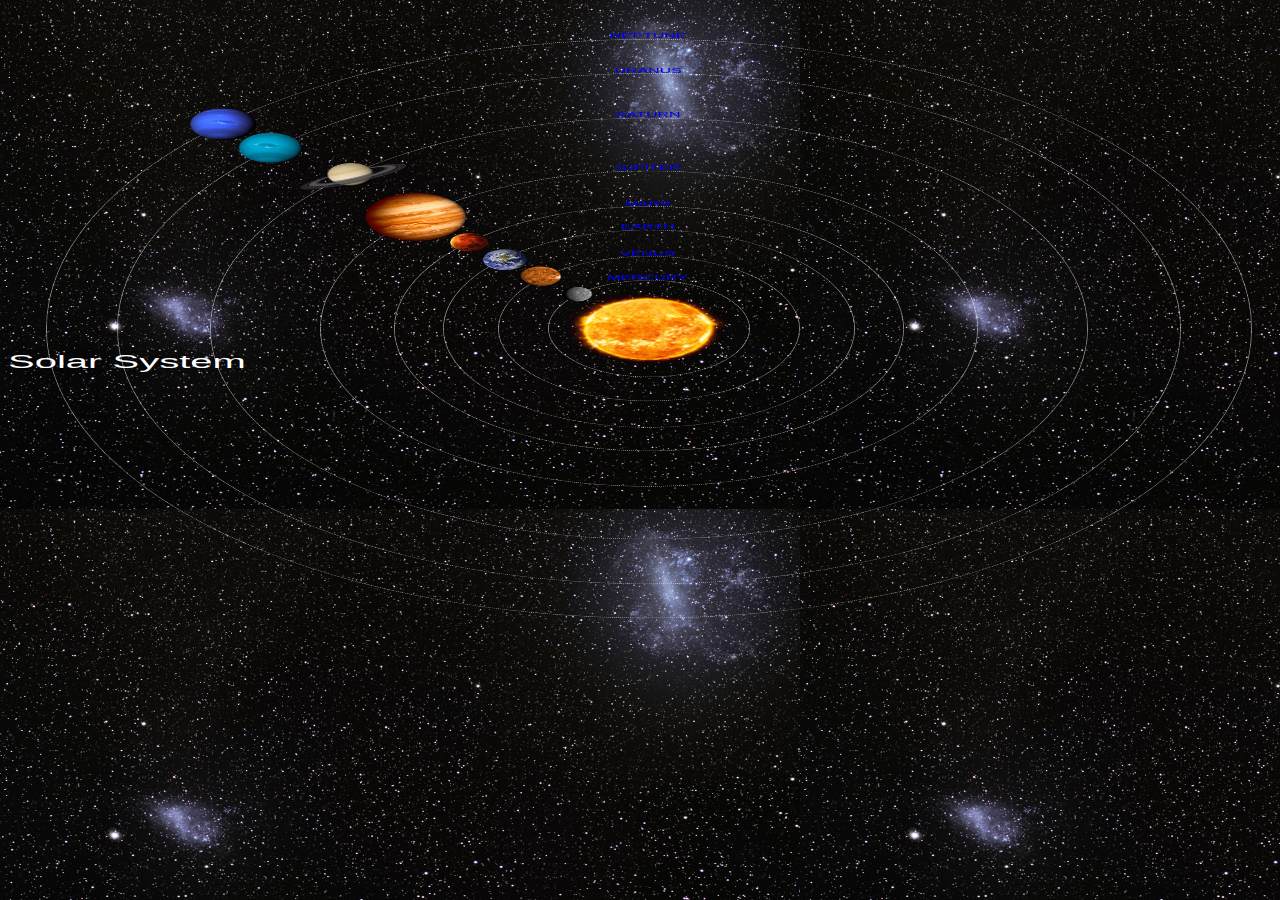
<file: index.html>
<!DOCTYPE HTML>
<html>
    <head>
        <title>Solar System</title>
        <link rel="stylesheet" href="style.css"/>
    </head>
    
    <body>
        <div id="container">
            <h1>Solar System</h1>
            <a href="sun.html"><img src="images/sun.png" id="sun"/></a>
               
            <div id="neptune-orbit">
                <a href="neptune.html"><img src="images/neptune.png" id="neptune"/></a>
            </div>
            <div id="neptune-label" class="label-box">
                <a href="neptune.html">NEPTUNE</a>
            </div>
            
            <div id="uranus-orbit">
                <a href="uranus.html"><img src="images/uranus.png" id="uranus"/></a>
            </div>
            <div id="uranus-label" class="label-box">
                <a href="uranus.html">URANUS</a>
            </div>
            
            <div id="saturn-orbit">
                <a href="saturn.html"><img src="images/saturn.png" id="saturn"/></a>
            </div>
            <div id="saturn-label" class="label-box">
                <a href="saturn.html">SATURN</a>
            </div>
            
            <div id="jupiter-orbit">
                <a href="jupiter.html"><img src="images/jupiter.png" id="jupiter"/></a>
            </div>
            <div id="jupiter-label" class="label-box">
                <a href="jupiter.html">JUPITER</a>
            </div>
            
            <div id="mars-orbit">
                <a href="mars.html"><img src="images/mars.png" id="mars"/></a>
            </div>
            <div id="mars-label" class="label-box">
                <a href="mars.html">MARS</a>
            </div>
            
            <div id="earth-orbit">
                <a href="earth.html"><img src="images/earth.png" id="earth"/></a>
            </div>
            <div id="earth-label" class="label-box">
                <a href="earth.html">EARTH</a>
            </div>
            
            <div id="venus-orbit">
                <a href="venus.html"><img src="images/venus.png" id="venus"/></a>
            </div>
            <div id="venus-label" class="label-box">
                <a href="venus.html">VENUS</a>
            </div>
            
            <div id="mercury-orbit">
                <a href="mercury.html"><img src="images/mercury.png" id="mercury"/></a>
            </div>
            <div id="mercury-label" class="label-box">
                <a href="mercury.html">MERCURY</a>
            </div>
            
        </div>
    </body>

</html>
</file>
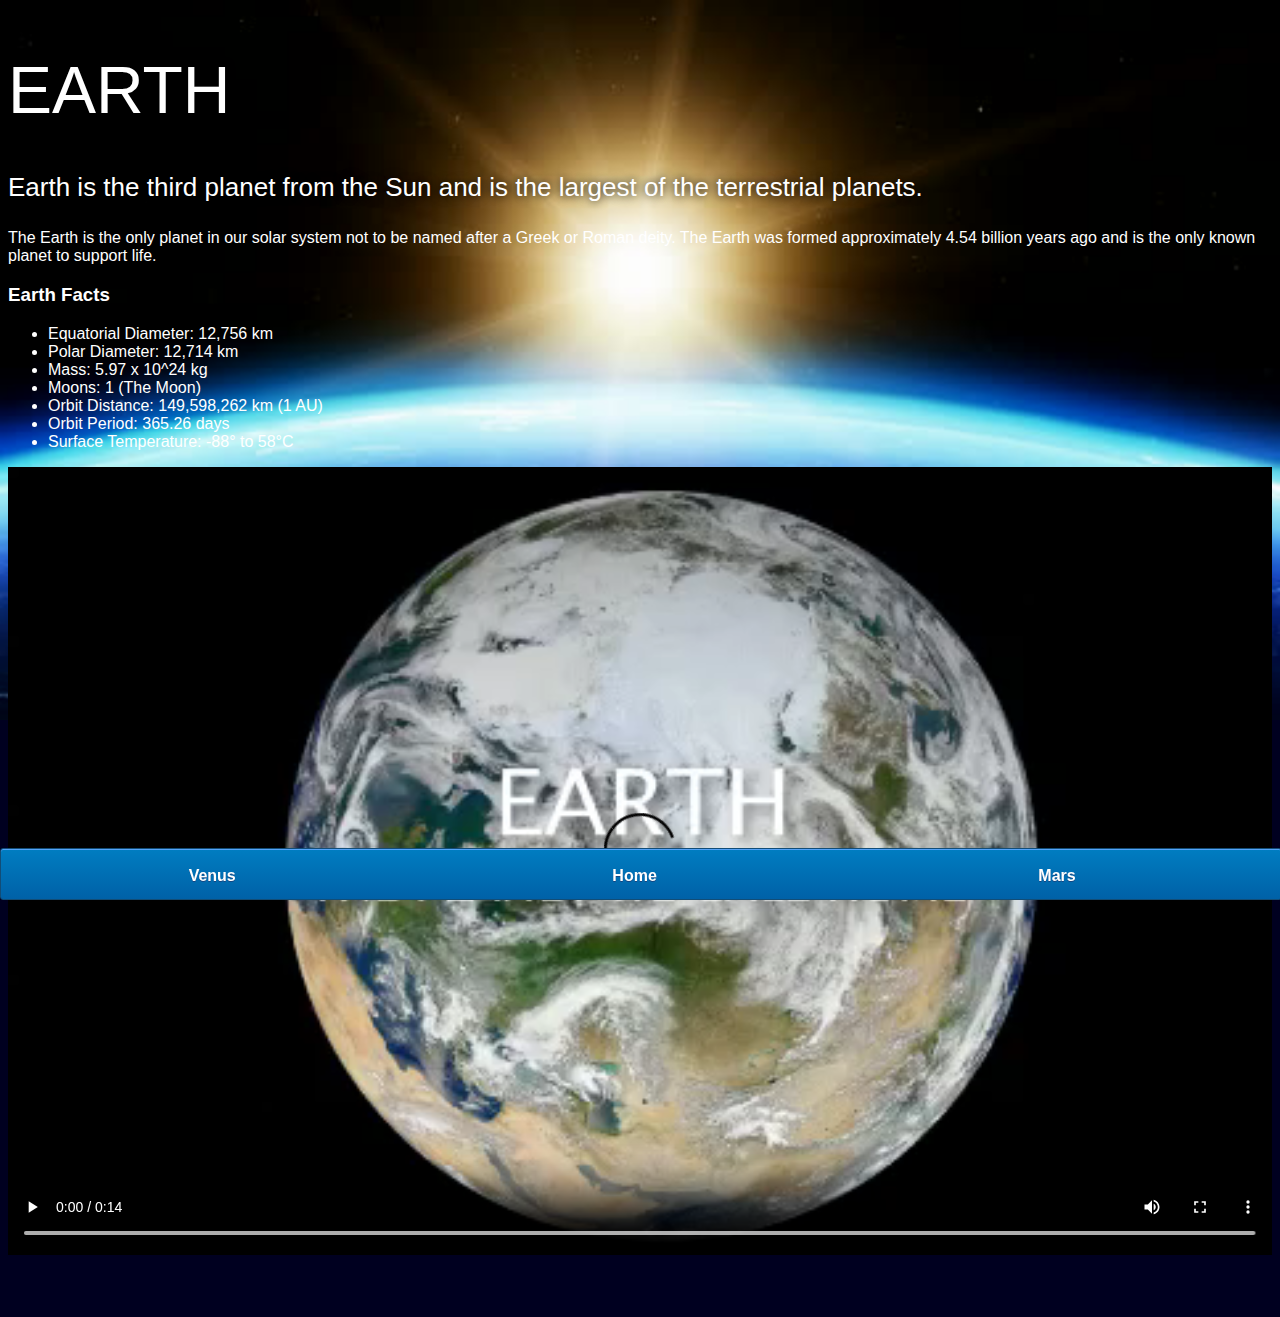
<file: earth.html>
<!DOCTYPE HTML>
<html>
    <head>
        <title>Solar System | Earth</title>
        <link rel="stylesheet" href="style-pages.css"/>
    </head>
    
    <body>
        <div id="main">
            <div id="content">
                <h1>Earth</h1>
                <p class="intro">
                    Earth is the third planet from the Sun and is the largest of the terrestrial planets. 
                </p>             

                <p>
                    The Earth is the only planet in our solar system not to be named after a Greek or Roman deity. The Earth was formed approximately 4.54 billion years ago and is the only known planet to support life.
                </p>

                <h3>Earth Facts</h3>
                <ul>
                    <li>Equatorial Diameter:	12,756 km</li>
                    <li>Polar Diameter:	12,714 km</li>
                    <li>Mass:	5.97 x 10^24 kg</li>
                    <li>Moons:	1 (The Moon)</li>
                    <li>Orbit Distance:	149,598,262 km (1 AU)</li>
                    <li>Orbit Period:	365.26 days</li>
                    <li>Surface Temperature:	-88&deg; to 58&deg;C</li>
                </ul>
                <video id="video" controls>
                    <source src="videos/earth-video.mp4" type="video/mp4">
                </video>
                
            </div>
            
            <div id="tabs-bottom">
                <a href="venus.html">Venus</a>
                <a href="index.html">Home</a>
                <a href="mars.html">Mars</a>
            </div>
        </div>    
           
    </body>

</html>
</file>
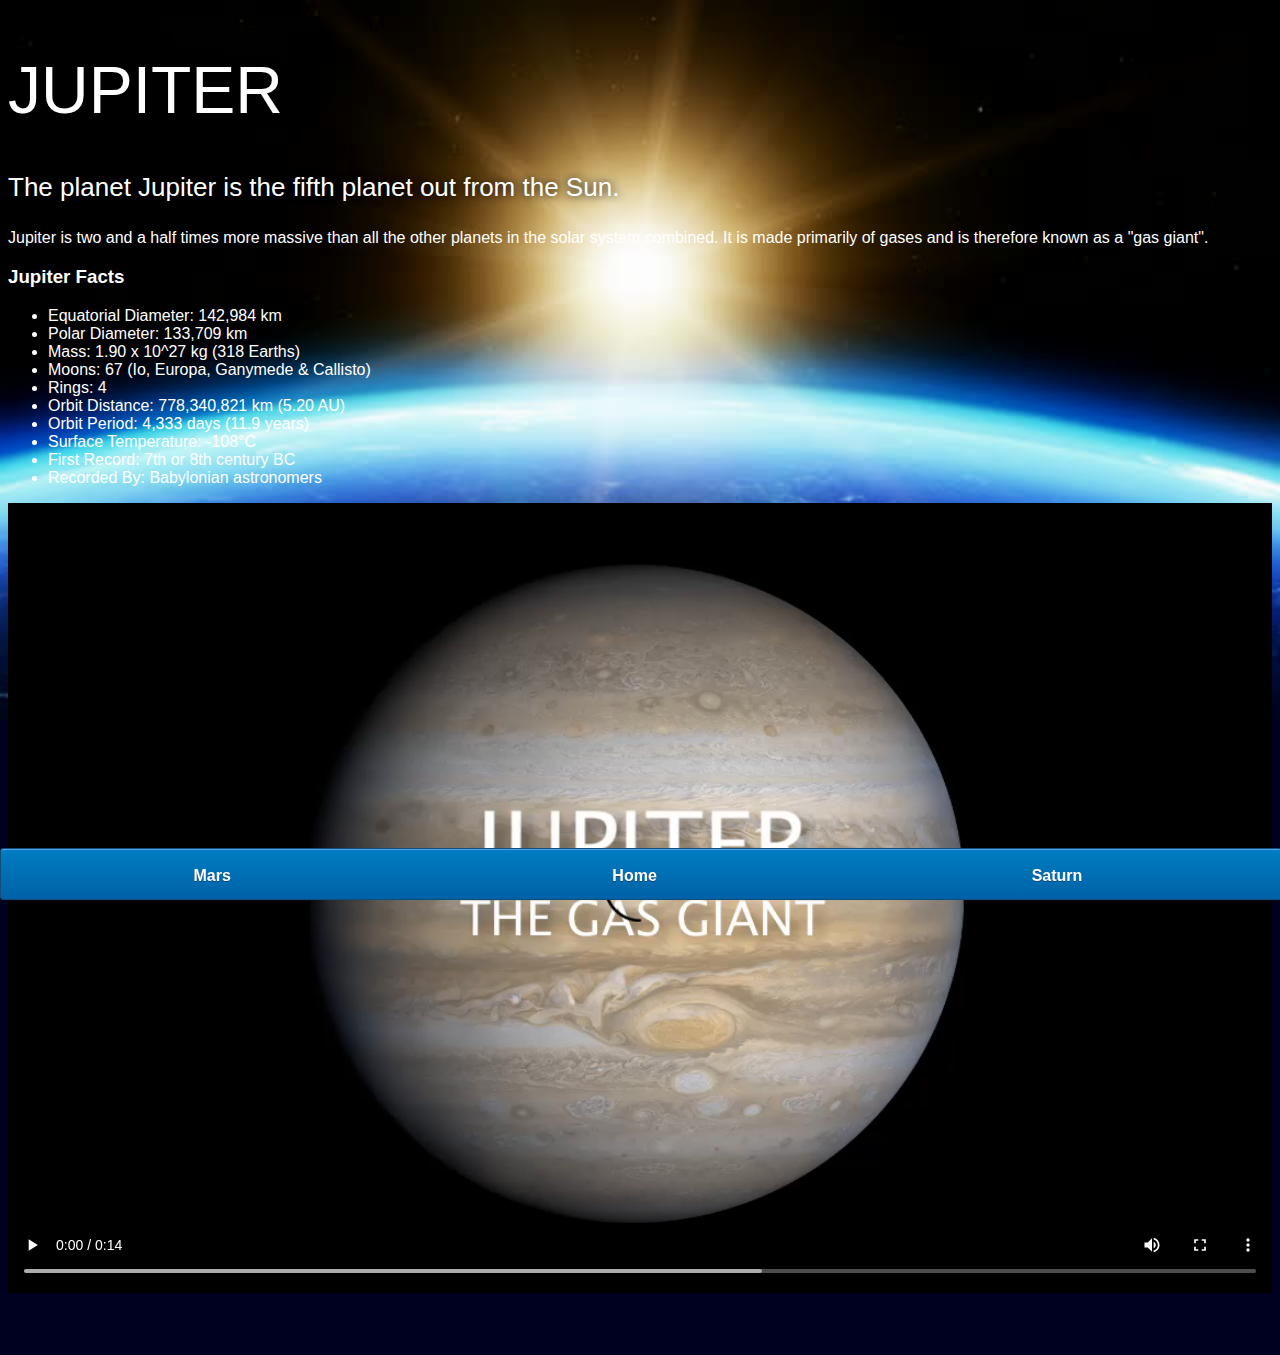
<file: jupiter.html>
<!DOCTYPE HTML>
<html>
    <head>
        <title>Solar System | Jupiter</title>
        <link rel="stylesheet" href="style-pages.css"/>
    </head>
    
    <body>
        <div id="main">
            <div id="content">
                <h1>Jupiter</h1>
                <p class="intro">
                    The planet Jupiter is the fifth planet out from the Sun.
                </p>             

                <p>
                    Jupiter is two and a half times more massive than all the other planets in the solar system combined. It is made primarily of gases and is therefore known as a "gas giant".
                </p>

                <h3>Jupiter Facts</h3>
                <ul>
                    <li>Equatorial Diameter:	142,984 km</li>
                    <li>Polar Diameter:	133,709 km</li>
                    <li>Mass:	1.90 x 10^27 kg (318 Earths)</li>
                    <li>Moons:	67 (Io, Europa, Ganymede & Callisto)</li>
                    <li>Rings:	4</li>
                    <li>Orbit Distance:	778,340,821 km (5.20 AU)</li>
                    <li>Orbit Period:	4,333 days (11.9 years)</li>
                    <li>Surface Temperature:	-108&deg;C</li>
                    <li>First Record:	7th or 8th century BC</li>
                    <li>Recorded By:	Babylonian astronomers</li>
                </ul>
                <video id="video" controls>
                    <source src="videos/jupiter-video.mp4" type="video/mp4">
                </video>
                
            </div>
            
            <div id="tabs-bottom">
                <a href="mars.html">Mars</a>
                <a href="index.html">Home</a>
                <a href="saturn.html">Saturn</a>
            </div>
        </div>    
           
    </body>

</html>
</file>
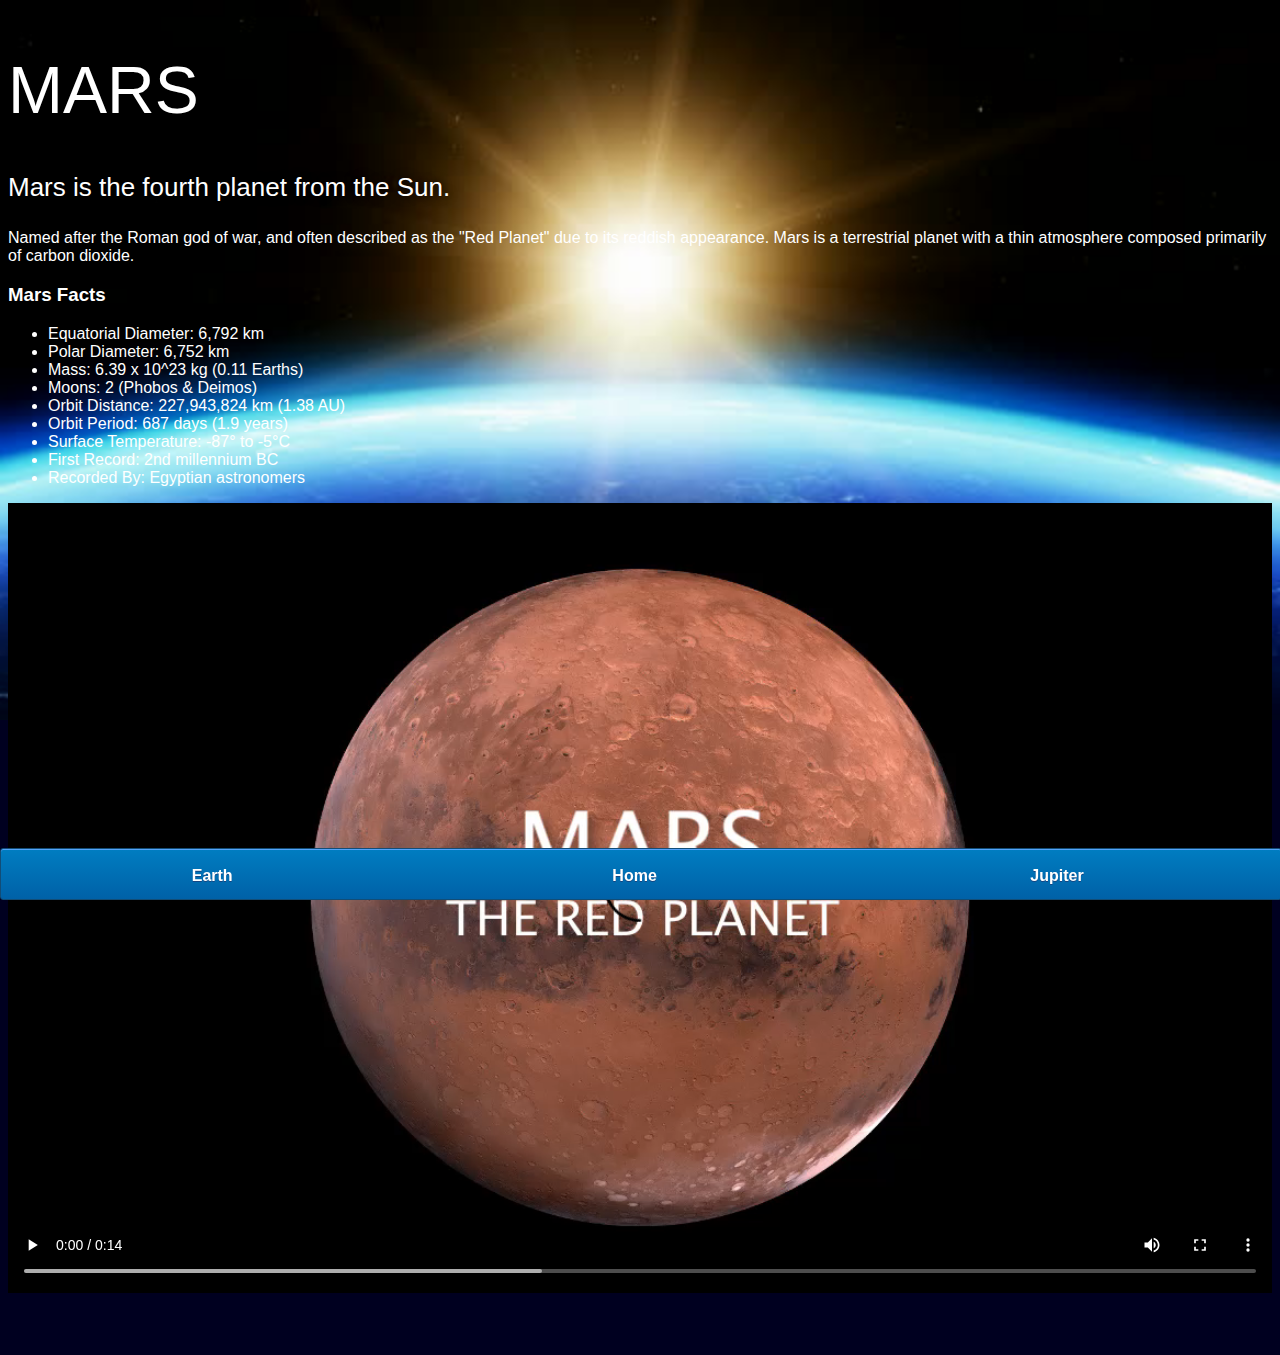
<file: mars.html>
<!DOCTYPE HTML>
<html>
    <head>
        <title>Solar System | Mars</title>
        <link rel="stylesheet" href="style-pages.css"/>
    </head>
    
    <body>
        <div id="main">
            <div id="content">
                <h1>Mars</h1>
                <p class="intro">
                    Mars is the fourth planet from the Sun.  
                </p>             

                <p>
                    Named after the Roman god of war, and often described as the "Red Planet" due to its reddish appearance. Mars is a terrestrial planet with a thin atmosphere composed primarily of carbon dioxide.
                </p>

                <h3>Mars Facts</h3>
                <ul>
                    <li>Equatorial Diameter:	6,792 km</li>
                    <li>Polar Diameter:	6,752 km</li>
                    <li>Mass:	6.39 x 10^23 kg (0.11 Earths)</li>
                    <li>Moons:	2 (Phobos & Deimos)</li>
                    <li>Orbit Distance:	227,943,824 km (1.38 AU)</li>
                    <li>Orbit Period:	687 days (1.9 years)</li>
                    <li>Surface Temperature:	-87&deg; to -5&deg;C</li>
                    <li>First Record:	2nd millennium BC</li>
                    <li>Recorded By:	Egyptian astronomers</li>
                </ul>
                <video id="video" controls>
                    <source src="videos/mars-video.mp4" type="video/mp4">
                </video>
            </div>
            
            <div id="tabs-bottom">
                <a href="earth.html">Earth</a>
                <a href="index.html">Home</a>
                <a href="jupiter.html">Jupiter</a>
            </div>
        </div>    
           
    </body>

</html>
</file>
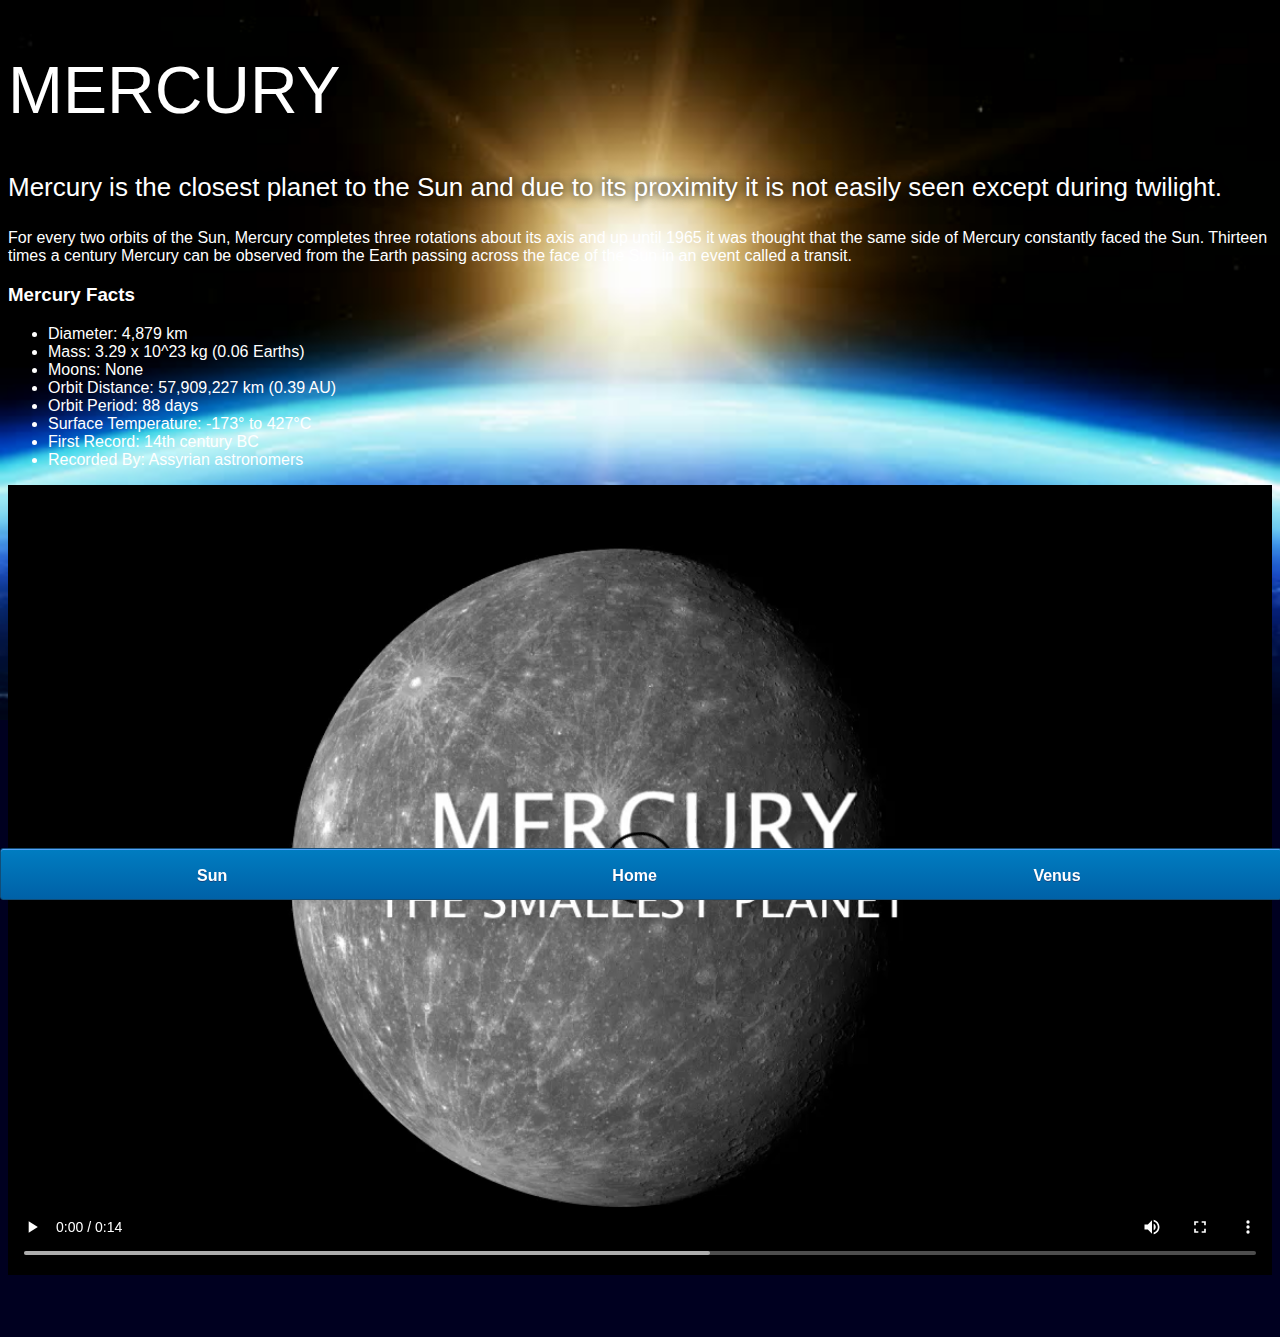
<file: mercury.html>
<!DOCTYPE HTML>
<html>
    <head>
        <title>Solar System | Mercury</title>
        <link rel="stylesheet" href="style-pages.css"/>
    </head>
    
    <body>
        <div id="main">
            <div id="content">
                <h1>Mercury</h1>
                <p class="intro">
                    Mercury is the closest planet to the Sun and due to its proximity it is not easily seen except during twilight. 
                </p>             

                <p>
                    For every two orbits of the Sun, Mercury completes three rotations about its axis and up until 1965 it was thought that the same side of Mercury constantly faced the Sun. Thirteen times a century Mercury can be observed from the Earth passing across the face of the Sun in an event called a transit.
                </p>

                <h3>Mercury Facts</h3>
                <ul>
                    <li>Diameter:	4,879 km</li>
                    <li>Mass:	3.29 x 10^23 kg (0.06 Earths)</li>
                    <li>Moons:	None</li>
                    <li>Orbit Distance:	57,909,227 km (0.39 AU)</li>
                    <li>Orbit Period:	88 days</li>
                    <li>Surface Temperature:	-173&deg; to 427&deg;C</li>
                    <li>First Record:	14th century BC</li>
                    <li>Recorded By:	Assyrian astronomers</li>
                </ul>
                <video id="video" controls>
                    <source src="videos/mercury-video.mp4" type="video/mp4">
                </video>

            </div>
            
            <div id="tabs-bottom">
                <a href="sun.html">Sun</a>
                <a href="index.html">Home</a>
                <a href="venus.html">Venus</a>
            </div>
        </div>    
           
    </body>

</html>
</file>
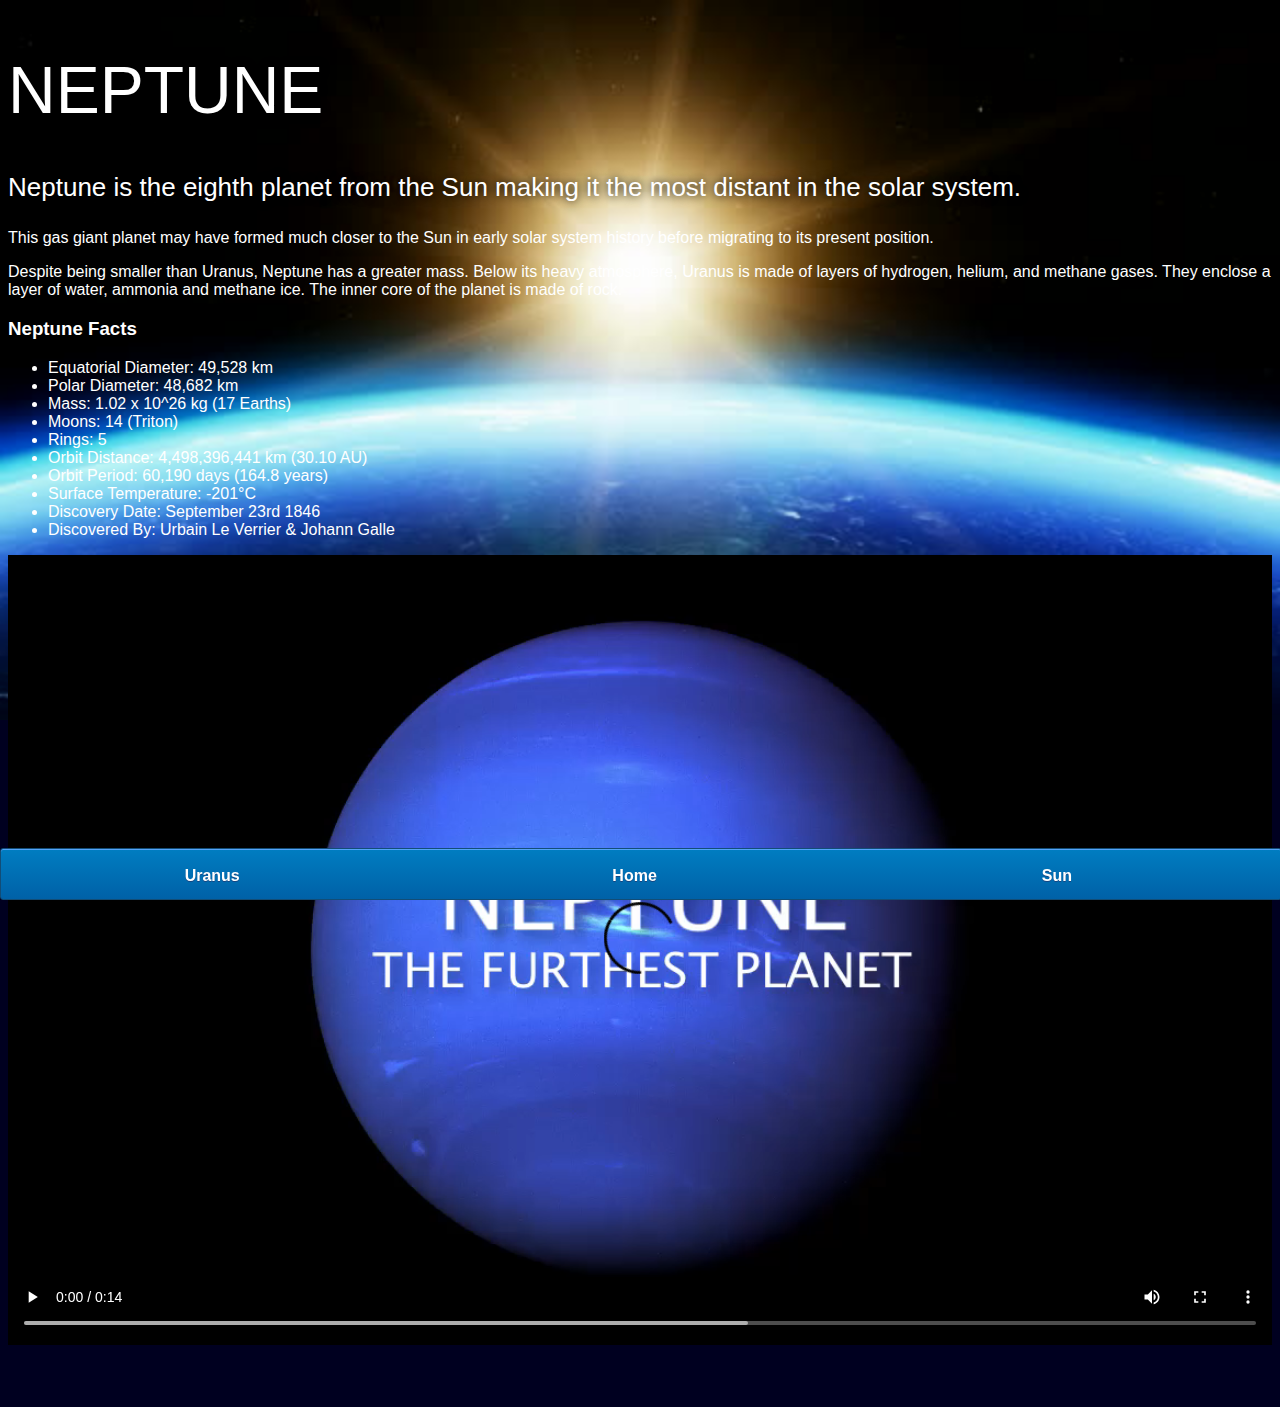
<file: neptune.html>
<!DOCTYPE HTML>
<html>
    <head>
        <title>Solar System | Sun</title>
        <link rel="stylesheet" href="style-pages.css"/>
    </head>
    
    <body>
        <div id="main">
            <div id="content">
                <h1>Neptune</h1>
                <p class="intro">
                    Neptune is the eighth planet from the Sun making it the most distant in the solar system. 
                </p>             
                <p>
                    This gas giant planet may have formed much closer to the Sun in early solar system history before migrating to its present position.</p>

                <p>Despite being smaller than Uranus, Neptune has a greater mass. Below its heavy atmosphere, Uranus is made of layers of hydrogen, helium, and methane gases. They enclose a layer of water, ammonia and methane ice. The inner core of the planet is made of rock.</p>

                <h3>Neptune Facts</h3>
                <ul>
                    <li>Equatorial Diameter:	49,528 km</li>
                    <li>Polar Diameter:	48,682 km</li>
                    <li>Mass:	1.02 x 10^26 kg (17 Earths)</li>
                    <li>Moons:	14 (Triton)</li>
                    <li>Rings:	5</li>
                    <li>Orbit Distance:	4,498,396,441 km (30.10 AU)</li>
                    <li>Orbit Period:	60,190 days (164.8 years)</li>
                    <li>Surface Temperature:	-201&deg;C</li>
                    <li>Discovery Date:	September 23rd 1846</li>
                    <li>Discovered By:	Urbain Le Verrier & Johann Galle</li>
                </ul>

                <video id="video" controls>
                    <source src="videos/neptune-video.mp4" type="video/mp4">
                </video>
                
            </div>
            
            <div id="tabs-bottom">
                <a href="uranus.html">Uranus</a>
                <a href="index.html">Home</a>
                <a href="sun.html">Sun</a>
            </div>
               
        </div>    
           
    </body>

</html>
</file>
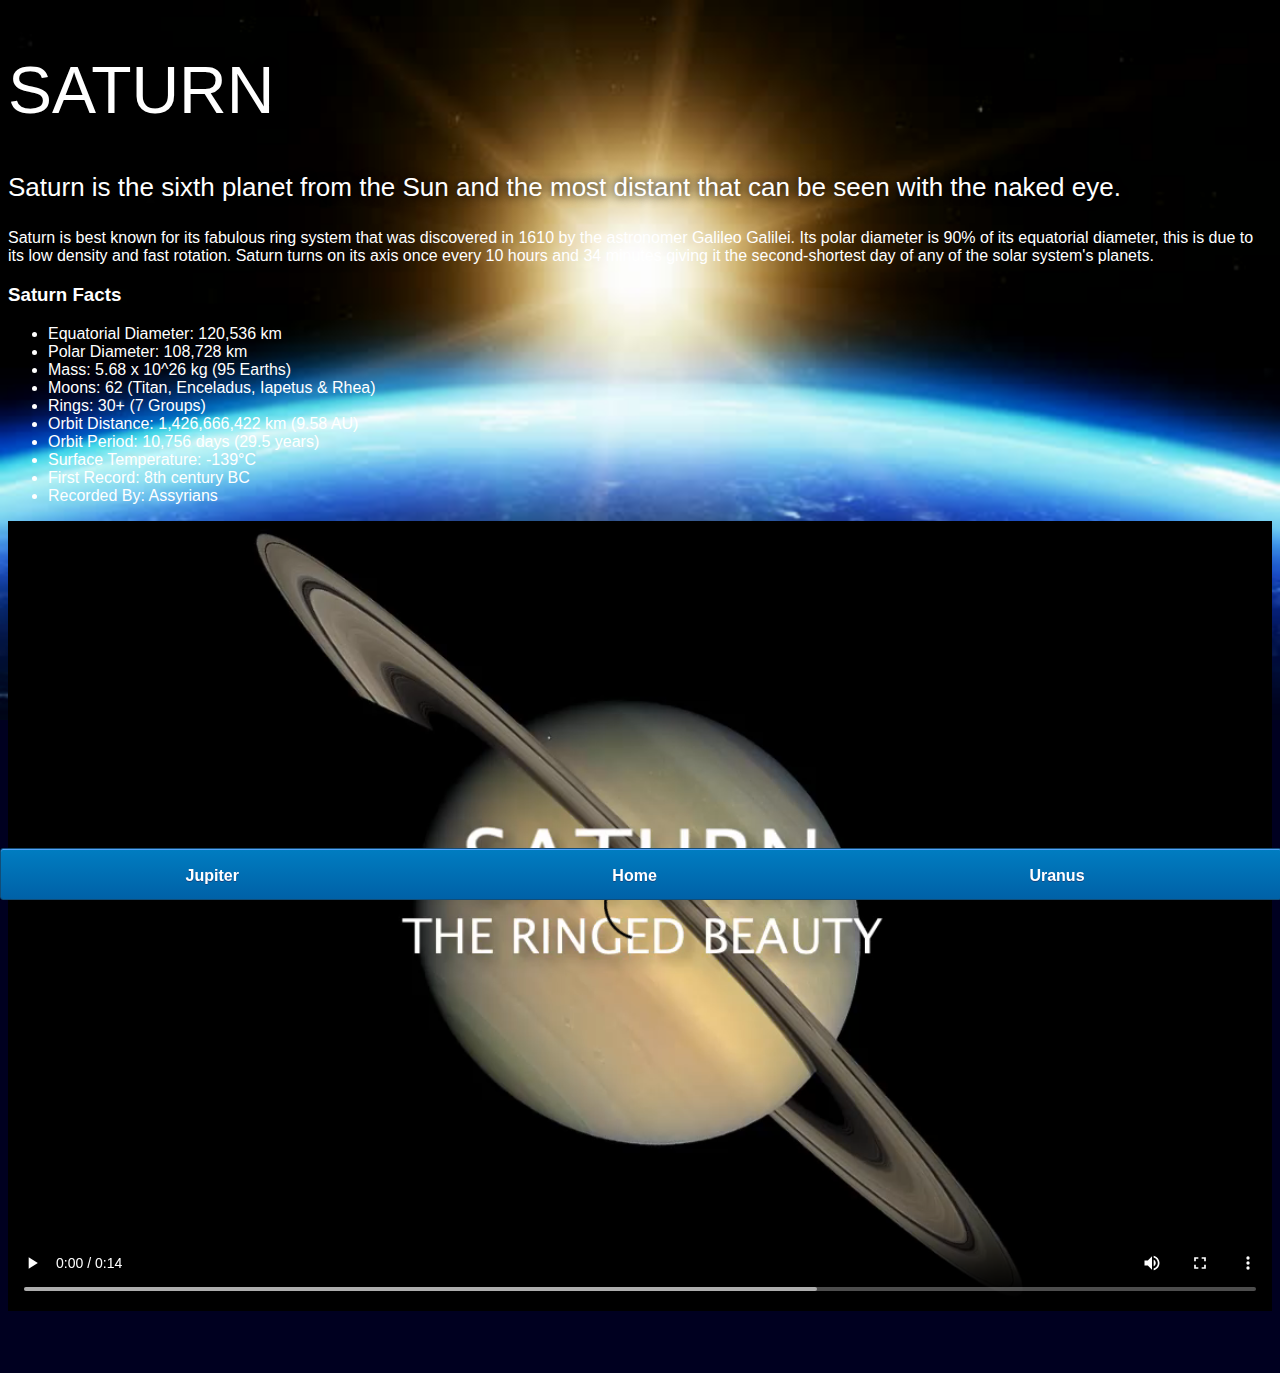
<file: saturn.html>
<!DOCTYPE HTML>
<html>
    <head>
        <title>Solar System | Saturn</title>
        <link rel="stylesheet" href="style-pages.css"/>
    </head>
    
    <body>
        <div id="main">
            <div id="content">
                <h1>Saturn</h1>
                <p class="intro">
                    Saturn is the sixth planet from the Sun and the most distant that can be seen with the naked eye.
                </p>             

                <p>
                    Saturn is best known for its fabulous ring system that was discovered in 1610 by the astronomer Galileo Galilei. Its polar diameter is 90% of its equatorial diameter, this is due to its low density and fast rotation. Saturn turns on its axis once every 10 hours and 34 minutes giving it the second-shortest day of any of the solar system's planets.
                </p>

                <h3>Saturn Facts</h3>
                <ul>
                    <li>Equatorial Diameter:	120,536 km</li>
                    <li>Polar Diameter:	108,728 km</li>
                    <li>Mass:	5.68 x 10^26 kg (95 Earths)</li>
                    <li>Moons:	62 (Titan, Enceladus, Iapetus & Rhea)</li>
                    <li>Rings:	30+ (7 Groups)</li>
                    <li>Orbit Distance:	1,426,666,422 km (9.58 AU)</li>
                    <li>Orbit Period:	10,756 days (29.5 years)</li>
                    <li>Surface Temperature:	-139&deg;C</li>
                    <li>First Record:	8th century BC</li>
                    <li>Recorded By:	Assyrians</li>
                </ul>
                <video id="video" controls>
                    <source src="videos/saturn-video.mp4" type="video/mp4">
                </video>
                
            </div>
            
            <div id="tabs-bottom">
                <a href="jupiter.html">Jupiter</a>
                <a href="index.html">Home</a>
                <a href="uranus.html">Uranus</a>
            </div>
        </div>    
           
    </body>

</html>
</file>
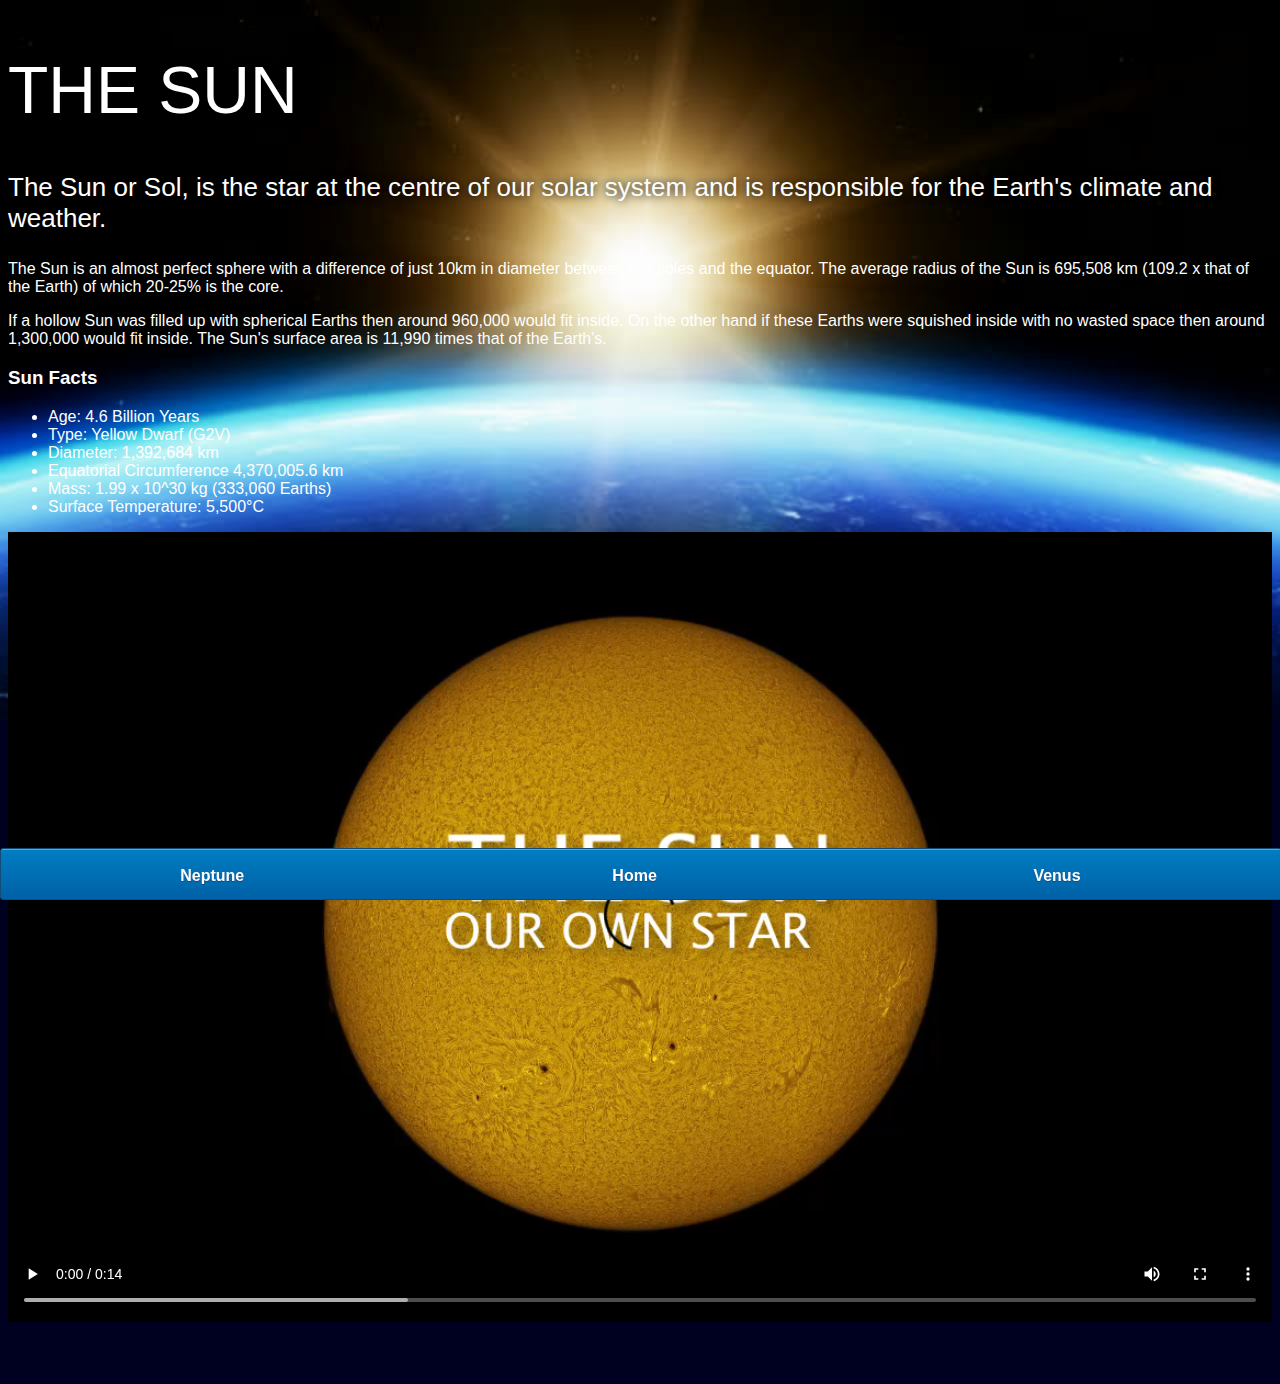
<file: sun.html>
<!DOCTYPE HTML>
<html>
    <head>
        <title>Solar System | Sun</title>
        <link rel="stylesheet" href="style-pages.css"/>
    </head>
    
    <body>
        <div id="main">
            <div id="content">
                <h1>The Sun</h1>
                <p class="intro">
                    The Sun or Sol, is the star at the centre of our solar system and is responsible for the Earth's climate and weather. 
                </p>             

                <p>
                    The Sun is an almost perfect sphere with a difference of just 10km in diameter between the poles and the equator. The average radius of the Sun is 695,508 km (109.2 x that of the Earth) of which 20-25% is the core.
                </p>
                <p>
                    If a hollow Sun was filled up with spherical Earths then around 960,000 would fit inside. On the other hand if these Earths were squished inside with no wasted space then around 1,300,000 would fit inside. The Sun's surface area is 11,990 times that of the Earth's.
                </p>

                <h3>Sun Facts</h3>
                <ul>
                    <li>Age:	4.6 Billion Years</li>
                    <li>Type:	Yellow Dwarf (G2V)</li>
                    <li>Diameter:	1,392,684 km</li>
                    <li>Equatorial Circumference	4,370,005.6 km</li>
                    <li>Mass:	1.99 x 10^30 kg (333,060 Earths)</li>
                    <li>Surface Temperature:	5,500&degC</li>
                </ul>
                
                <video id="video" controls>
                    <source src="videos/sun-video.mp4" type="video/mp4">   
                </video>
                
            </div>
            
            <div id="tabs-bottom">
                <a href="neptune.html">Neptune</a>
                <a href="index.html">Home</a>
                <a href="venus.html">Venus</a>
            </div>
        </div>    
           
    </body>

</html>
</file>
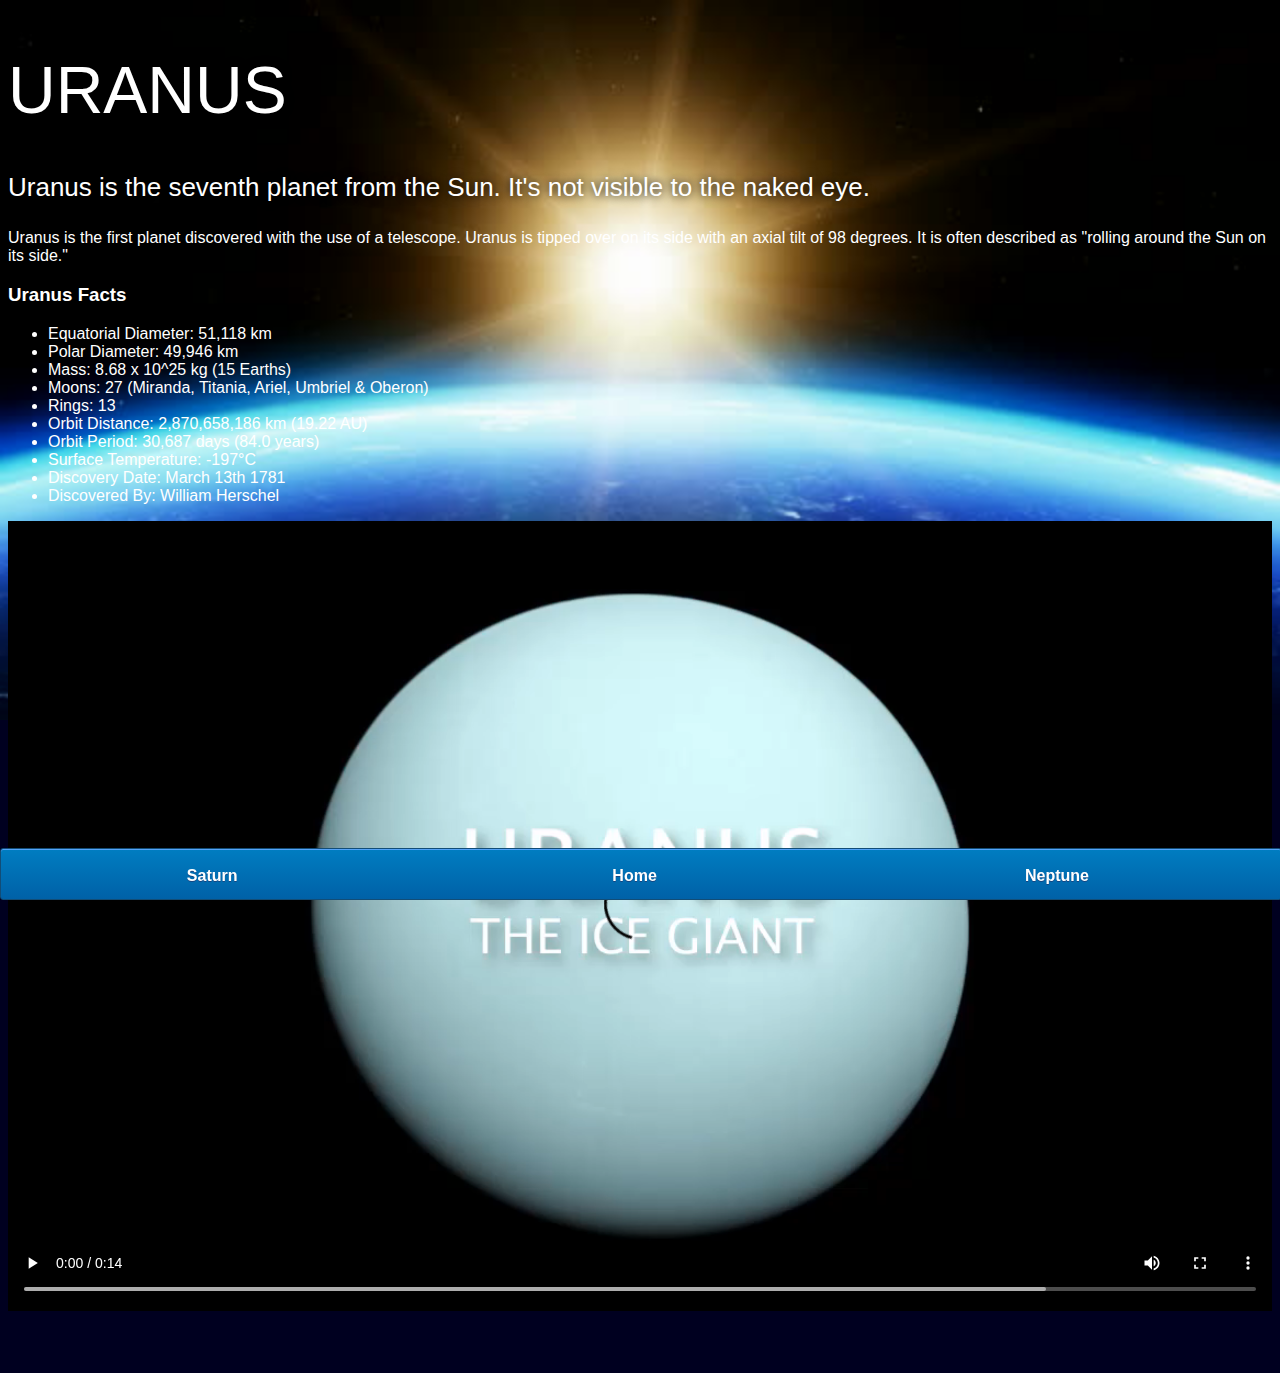
<file: uranus.html>
<!DOCTYPE HTML>
<html>
    <head>
        <title>Solar System | Uranus</title>
        <link rel="stylesheet" href="style-pages.css"/>
    </head>
    
    <body>
        <div id="main">
            <div id="content">
                <h1>Uranus</h1>
                <p class="intro">
                    Uranus is the seventh planet from the Sun. It's not visible to the naked eye.
                </p>             

                <p>
                    Uranus is the first planet discovered with the use of a telescope. Uranus is tipped over on its side with an axial tilt of 98 degrees. It is often described as "rolling around the Sun on its side."
                </p>

                <h3>Uranus Facts</h3>
                <ul>
                    <li>Equatorial Diameter:	51,118 km</li>
                    <li>Polar Diameter:	49,946 km</li>
                    <li>Mass:	8.68 x 10^25 kg (15 Earths)</li>
                    <li>Moons:	27 (Miranda, Titania, Ariel, Umbriel & Oberon)</li>
                    <li>Rings:	13</li>
                    <li>Orbit Distance:	2,870,658,186 km (19.22 AU)</li>
                    <li>Orbit Period:	30,687 days (84.0 years)</li>
                    <li>Surface Temperature:	-197&deg;C</li>
                    <li>Discovery Date:	March 13th 1781</li>
                    <li>Discovered By:	William Herschel</li>
                </ul>
                <video id="video" controls>
                    <source src="videos/uranus-video.mp4" type="video/mp4">
                </video>

            </div>
            
            <div id="tabs-bottom">
                <a href="saturn.html">Saturn</a>
                <a href="index.html">Home</a>
                <a href="neptune.html">Neptune</a>
            </div>
            
        </div>      
    </body>

</html>
</file>
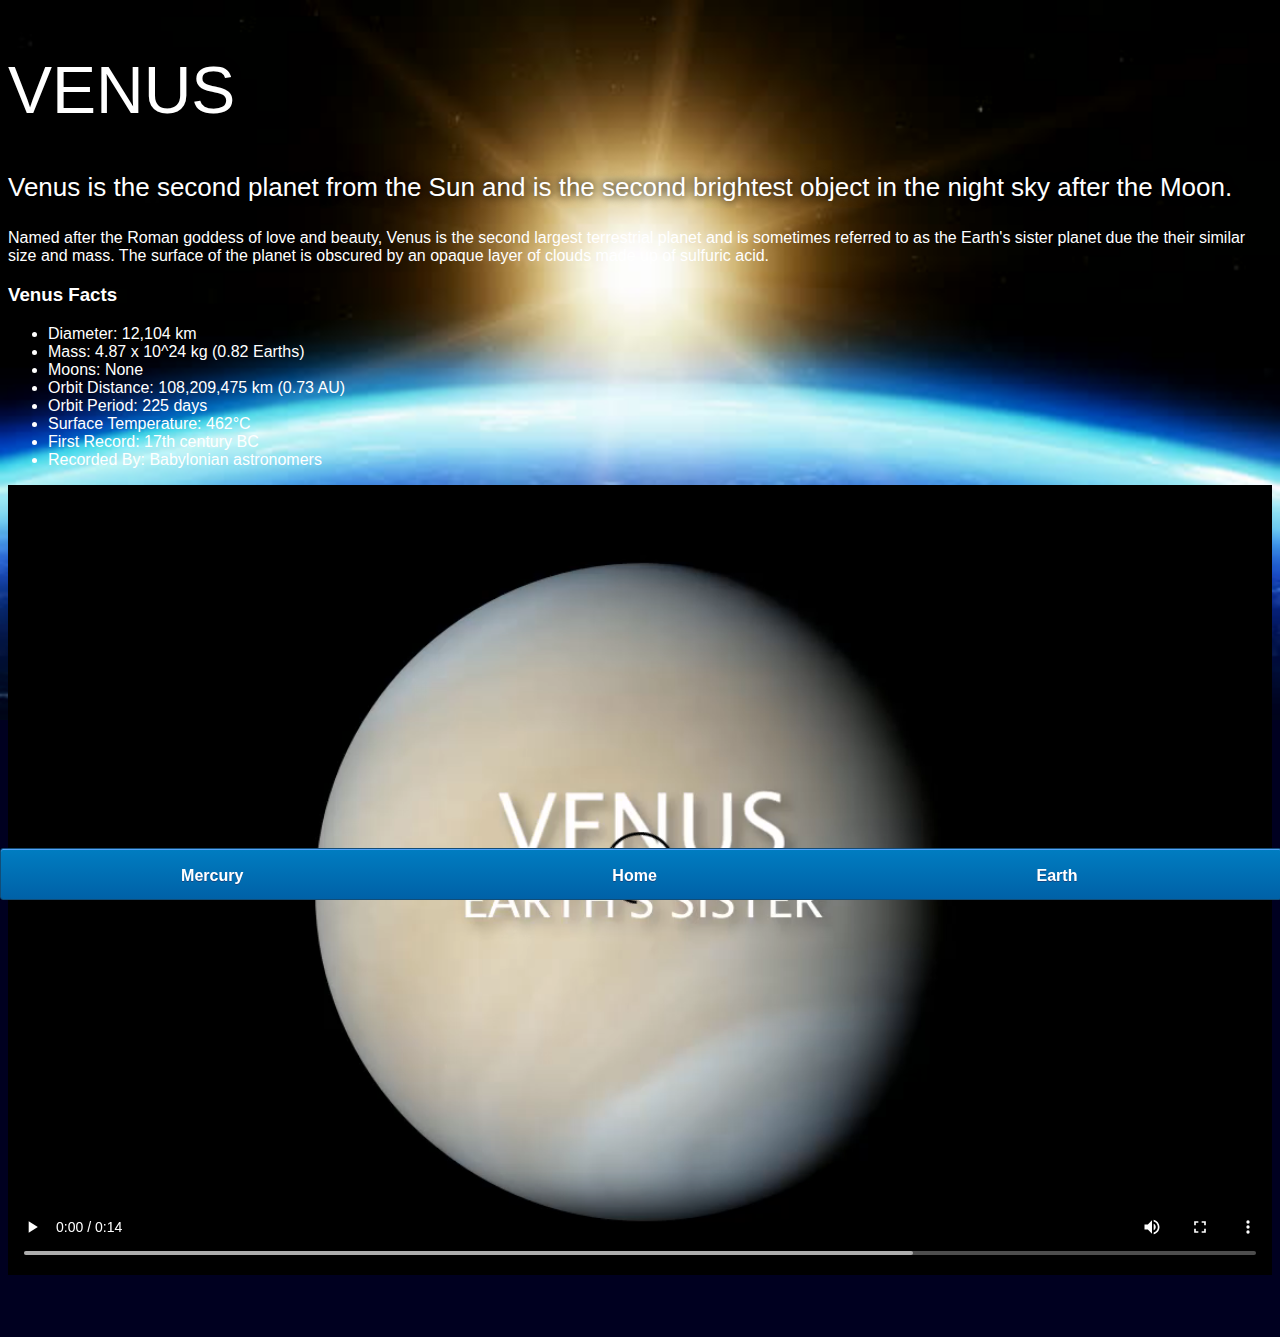
<file: venus.html>
<!DOCTYPE HTML>
<html>
    <head>
        <title>Solar System | Venus</title>
        <link rel="stylesheet" href="style-pages.css"/>
    </head>
    
    <body>
        <div id="main">
            <div id="content">
                <h1>Venus</h1>
                <p class="intro">
                    Venus is the second planet from the Sun and is the second brightest object in the night sky after the Moon. 
                </p>             

                <p>
                    Named after the Roman goddess of love and beauty, Venus is the second largest terrestrial planet and is sometimes referred to as the Earth's sister planet due the their similar size and mass. The surface of the planet is obscured by an opaque layer of clouds made up of sulfuric acid.
                </p>

                <h3>Venus Facts</h3>
                <ul>
                    <li>Diameter:	12,104 km</li>
                    <li>Mass:	4.87 x 10^24 kg (0.82 Earths)</li>
                    <li>Moons:	None</li>
                    <li>Orbit Distance:	108,209,475 km (0.73 AU)</li>
                    <li>Orbit Period:	225 days</li>
                    <li>Surface Temperature:	462&deg;C</li>
                    <li>First Record:	17th century BC</li>
                    <li>Recorded By:	Babylonian astronomers</li>
                </ul>
                <video id="video" controls>
                    <source src="videos/venus-video.mp4" type="video/mp4">
                </video>
               
            </div>
            
            <div id="tabs-bottom">
                <a href="mercury.html">Mercury</a>
                <a href="index.html">Home</a>
                <a href="earth.html">Earth</a>
            </div>
        </div>    
           
    </body>

</html>
</file>
<file: style.css>
body{
    width: 100%;
    height: 100%;
    background: url('images/space.png');
    overflow: hidden;
}

h1{
    font-family: sans-serif;
    font-weight: 100;
    font-size: 40px;
    text-shadow: 0 0 10px #000000;
    color: white;
}

/*================================ SUN ================================== */

#sun{
    position: absolute;
    z-index: 1000;
    width: 160px;
    bottom: 10px;
    left: 50%;
    margin-left: -80px;
}

/*================================ NEPTUNE ================================== */

#neptune{
    width: 66px;
    height: 66px;
    margin: 143px;
    z-index: 1000;
    animation: spin-right 8s linear infinite;
    -webkit-animation: spin-right 8s linear infinite;
}

#neptune-orbit{
    position: absolute;
    width: 1204px;
    height: 1204px;
    bottom: -512px;
    left: 50%;
    margin-left: -602px;
    border: 1px dotted white;
    border-radius: 50%;
    animation: spin-left 14s alternate infinite;
    -webkit-animation: spin-left 14s linear infinite;
}

#neptune-label{
    bottom: 692px;
}

/*================================ URANUS ================================== */

#uranus{
    width: 66px;
    height: 66px;
    margin: 120px;
    z-index: 1000;
    animation: spin-right 8s linear infinite;
    -webkit-animation: spin-right 8s linear infinite;
}

#uranus-orbit{
    position: absolute;
    width: 1062px;
    height: 1062px;
    bottom: -441px;
    left: 50%;
    margin-left: -531px;
    border: 1px dotted white;
    border-radius: 50%;
    animation: spin-left 15s alternate infinite;
    -webkit-animation: spin-left 15s linear infinite;
}

#uranus-label{
    bottom: 620px;
}

/*================================ SATURN ================================== */

#saturn{
    width: 110px;
    margin: 85px;
    z-index: 1000;
    animation: spin-right 13s linear infinite;
    -webkit-animation: spin-right 13s linear infinite;
}

#saturn-orbit{
    position: absolute;
    width: 876px;
    height: 876px;
    bottom: -348px;
    left: 50%;
    margin-left: -438px;
    border: 1px dotted white;
    border-radius: 50%;
    animation: spin-left 13s alternate infinite;
    -webkit-animation: spin-left 13s linear infinite;
}

#saturn-label{
    bottom: 527px;
}

/*================================ JUPITER ================================== */

#jupiter{
    width: 100px;
    height: 100px;
    margin: 45px;
    z-index: 1000;
    animation: spin-right 10s linear infinite;
    -webkit-animation: spin-right 10s linear infinite;
}

#jupiter-orbit{
    position: absolute;
    width: 656px;
    height: 656px;
    bottom: -238px;
    left: 50%;
    margin-left: -328px;
    border: 1px dotted white;
    border-radius: 50%;
    animation: spin-left 10s alternate infinite;
    -webkit-animation: spin-left 10s linear infinite;
}

#jupiter-label{
    bottom: 417px;
}

/*================================ MARS ================================== */

#mars{
    width: 38px;
    height: 38px;
    margin: 55px;
    z-index: 1000;
    animation: spin-right 3s linear infinite;
    -webkit-animation: spin-right 3s linear infinite;
}

#mars-orbit{
    position: absolute;
    width: 508px;
    height: 508px;
    bottom: -164px;
    left: 50%;
    margin-left: -254px;
    border: 1px dotted white;
    border-radius: 50%;
    animation: spin-left 4s alternate infinite;
    -webkit-animation: spin-left 4s linear infinite;
}

#mars-label{
    bottom: 343px;
}

/*================================ EARTH ================================== */

#earth{
    width: 50px;
    height: 50px;
    margin: 36px;
    z-index: 1000;
    animation: spin-right 3s linear infinite;
    -webkit-animation: spin-right 3s linear infinite;
}

#earth-orbit{
    position: absolute;
    width: 410px;
    height: 410px;
    bottom: -115px;
    left: 50%;
    margin-left: -205px;
    border: 1px dotted white;
    border-radius: 50%;
    animation: spin-left 5s alternate infinite;
    -webkit-animation: spin-left 5s linear infinite;
}

#earth-label{
    bottom: 294px;
}

/*================================ VENUS ================================== */

#venus{
    width: 50px;
    height: 50px;
    margin: 16px;
    z-index: 1000;
}

#venus-orbit{
    position: absolute;
    width: 300px;
    height: 300px;
    bottom: -60px;
    left: 50%;
    margin-left: -150px;
    border: 1px dotted white;
    border-radius: 50%;
    animation: spin-left 4s alternate infinite;
    -webkit-animation: spin-left 4s linear infinite;
}

#venus-label{
    bottom: 239px;
}

/*================================ MERCURY ================================== */

#mercury{
    width: 40px;
    height: 40px;
    margin: 8px;
    z-index: 1000;
}

#mercury-orbit{
    position: absolute;
    z-index: 1;
    width: 200px;
    height: 200px;
    bottom: -10px;
    left: 50%;
    margin-left: -100px;
    border: 1px dotted white;
    border-radius: 50%;
    animation: spin-left 2s alternate infinite;
    -webkit-animation: spin-left 2s linear infinite;
}

#mercury-label{
    bottom: 189px;
}

/*================================ PLEASE DON'T REMOVE (: ================================== */

#container{
    transform: scale(1, 0.48) translate(0, 650px);
}

/*================================ LABEL BOX ================================== */

.label-box{
    position: absolute;
    width: 150px;
    left: 50%;
    margin-left: -75px;
    text-align: center;
    color: white;
    font-weight: 100;
    font-family: sans-serif;
}

.label-box a{
    text-decoration: none;
    padding: 0;
    margin: 0;
}

.label-box a:visited{
   color: white; 
}

/*================================ ANIMATION ================================== */

@keyframes spin-left{
    100%{
        transform: rotate(-360deg);
        -webkit-transform: rotate(-360deg);
    }
}

@keyframes spin-right{
    100%{
        transform: rotate(360deg);
        -webkit-transform: rotate(360deg);
    }
}
</file>
<file: style-pages.css>
body{
    margin: 0;
    padding: 0;
    width: 100%;
    background-color: #000020;
    font-family: sans-serif;
    background-image: url('images/earth-sunrise.jpg');
    background-repeat: no-repeat;
    background-size: 100%;
    color: white;
}

h1{
    font-weight: 100;
    font-size: 66px;
    text-shadow: 0 0 10px #000000;
    text-transform: uppercase;
}

p.intro{
    font-size: 26px;
    font-weight: 200;
    text-shadow: 0 0 10px #000000;
}

#content{
    margin-bottom: 50px;
    padding: 8px;
}

#video{
    width: 100%;
}

/*=================================== BOTTOM TABS =========================*/

#tabs-bottom{
    position: fixed;
    bottom: 0;
    left: 0;
    z-index: 500;
    display: inline-block;
    width: 100%;
    height: 50px;
    
    box-shadow: inset 0 1px 0 0 #54a3f7;
    background: linear-gradient(#007dc1, #0061a7);
    border-radius: 3px;
    border: 1px solid #124d77;
}

#tabs-bottom a{
    float: left;
    display: block;
    width: 33%;
    height: 35px;
    font-weight: 700;
    color: white;
    text-align: center;
    text-decoration: none;
    text-shadow: 0 1px 0 #154682;
    padding-top: 18px;
}
</file>
